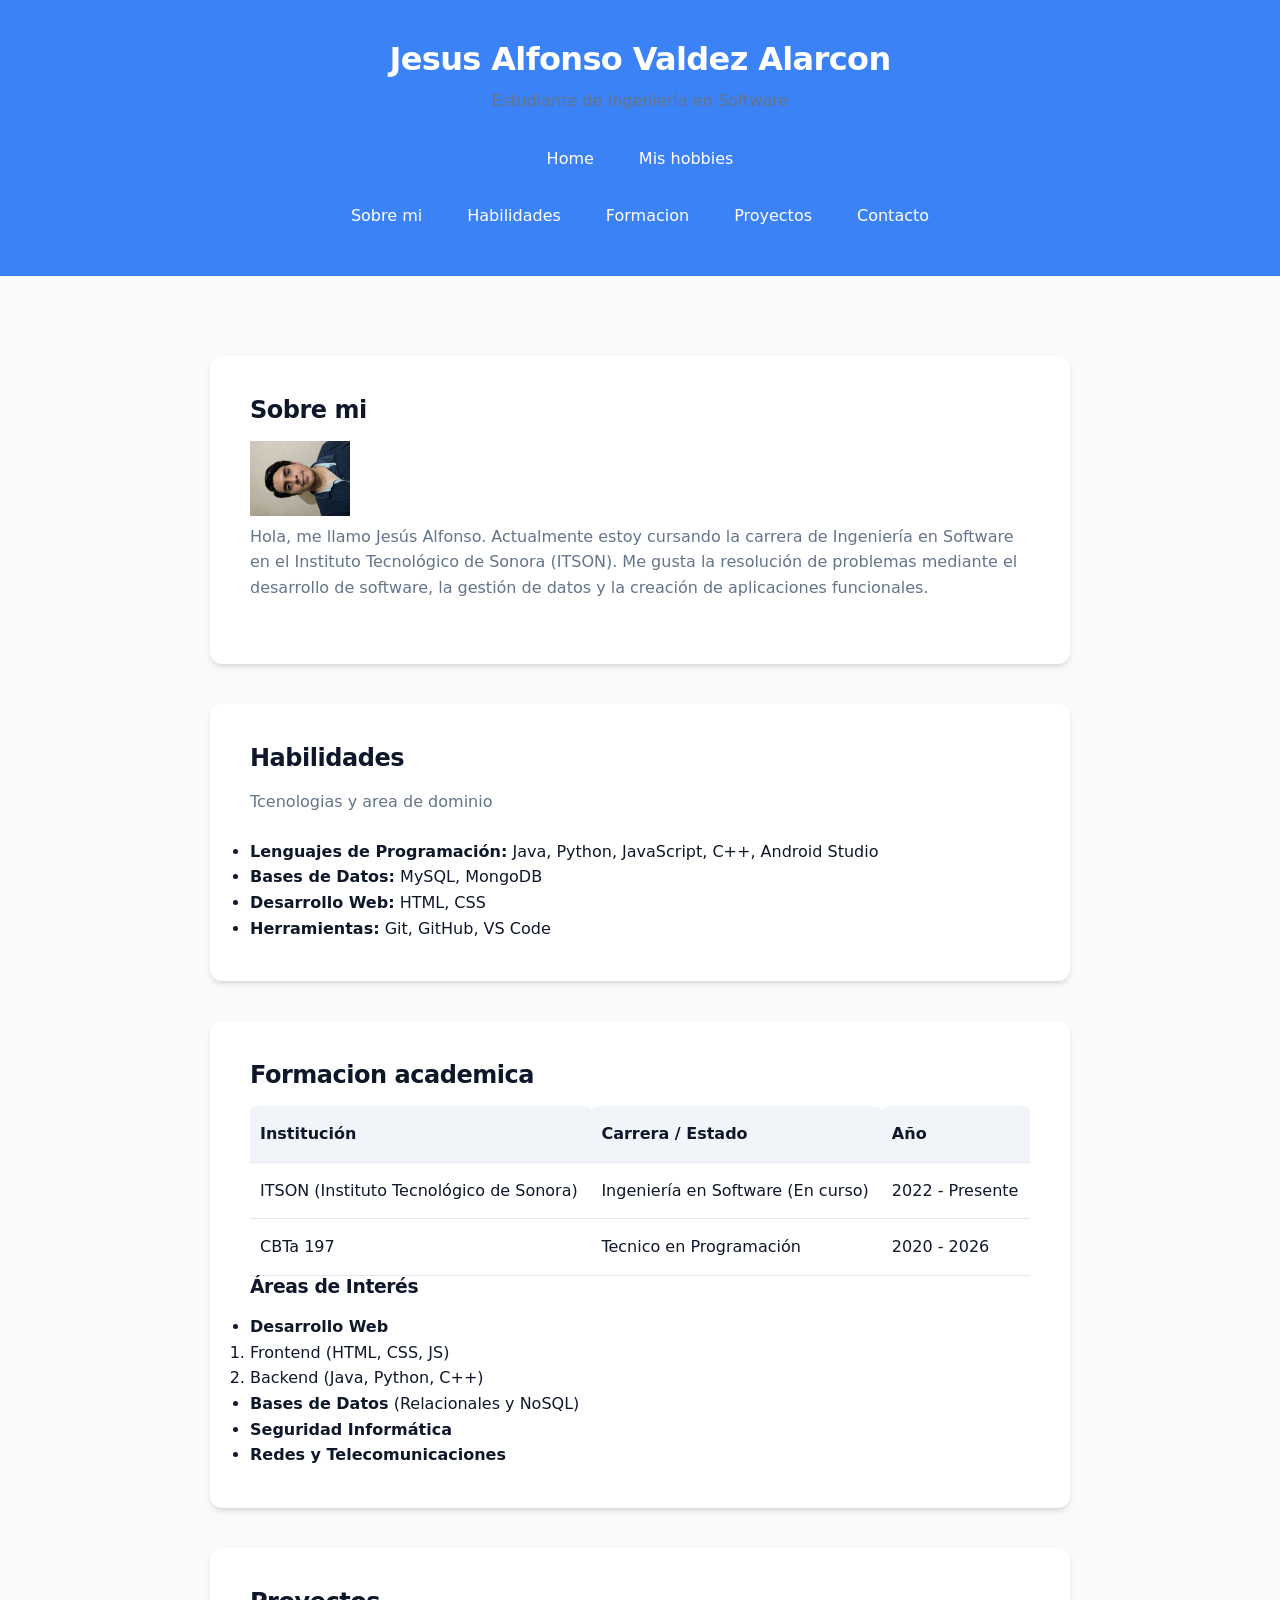
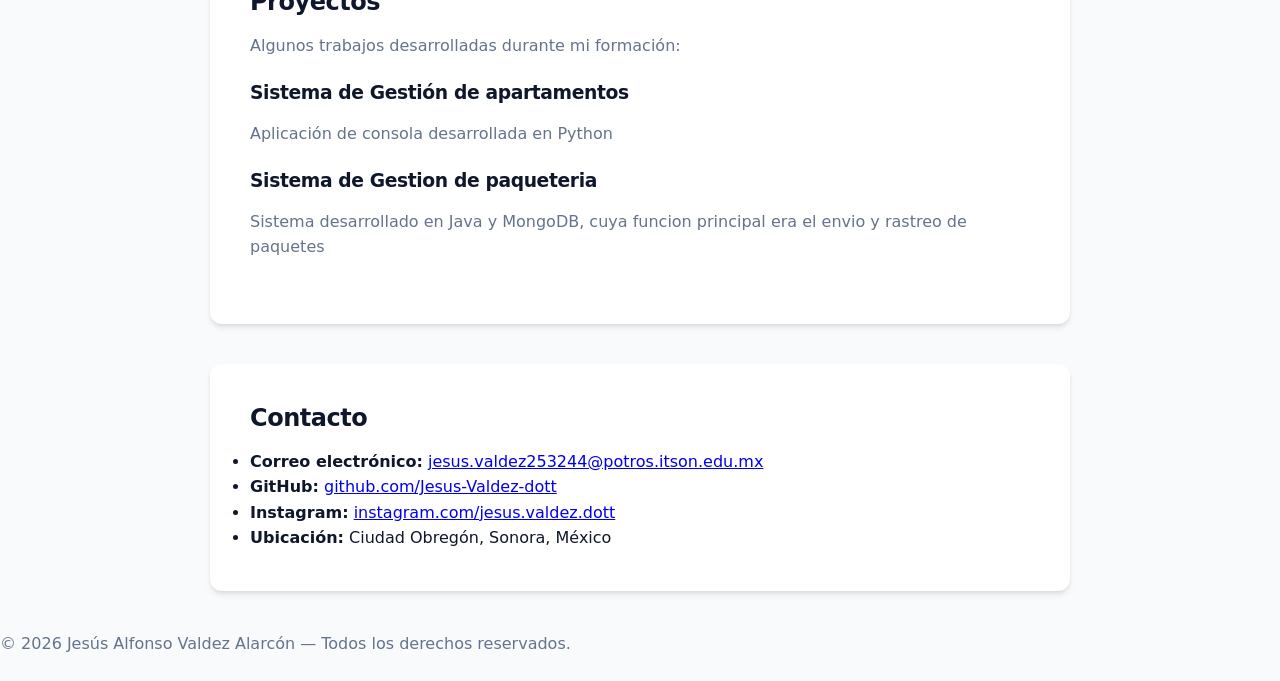
<file: src/main/resources/static/index.html>
<!DOCTYPE html>
<html lang="es">
    <head>
        <meta charset="UTF-8">
        <title>Portafolio personal</title>
        <meta name="viewport" content="width, initial-scale=1.0">
        <meta name="description" content="portafolio personal de un ingeniero en software">
        <meta name="keyword" content="portafolio, ingeniero enm software, dev web">
        <meta name="author" content="Jesus Alfonso Valdez Alarcon">
        <meta name="robots" content="index, follow">
        <link rel="icon" type="image/ico" href="">

        <link rel="stylesheet" href="./css/style.css">
    </head>

    <body>
        <header>
            <h1>Jesus Alfonso Valdez Alarcon</h1>
            <p class="subtitulo">Estudiante de Ingeniería en Software</p>

            <nav>
                <a href="index.html">Home</a>
                <a href="hobbies.html">Mis hobbies</a>
            </nav>

            <nav>
                <a id="sobre_mi " href="#Sobre mi">Sobre mi</a>
                <a href="#habilidades">Habilidades</a>
                <a href="#formacion">Formacion</a>
                <a href="#proyectos">Proyectos</a>
                <a href="#contacto">Contacto</a>
            </nav>
        </header>

        <main>
            <article></article>

            <section id="Sobre mi">
                <h2>Sobre mi</h2>
                <img  class="foto-perfil" src="../images/foto.jpeg" alt="Foto de jesus valdez" width="100px">
                <p class="destacado">
                    Hola, me llamo Jesús Alfonso. Actualmente estoy cursando la carrera de Ingeniería en Software en el Instituto Tecnológico de Sonora (ITSON). Me gusta la resolución de problemas mediante el desarrollo de software, la gestión de datos y la creación de aplicaciones funcionales.
                </p>

            </section>

            <section id="habilidades">
                <h2>Habilidades</h2>
                <p>Tcenologias y area de dominio</p>
                <ul>
                    <li><strong>Lenguajes de Programación:</strong> Java, Python, JavaScript, C++, Android Studio</li>
                    <li><strong>Bases de Datos:</strong> MySQL, MongoDB</li>
                    <li><strong>Desarrollo Web:</strong> HTML, CSS</li>
                    <li><strong>Herramientas:</strong> Git, GitHub, VS Code</li>
                </ul>
            </section>

            <section id="formacion">
                <h2>Formacion academica</h2>

                <table class="tabla-bonita">
                    <thead>
                        <tr>
                            <th>Institución</th>
                            <th>Carrera / Estado</th>
                            <th>Año</th>
                        </tr>
                    </thead>
                    <tbody>
                        <tr>
                            <td>ITSON (Instituto Tecnológico de Sonora)</td>
                            <td>Ingeniería en Software (En curso)</td>
                            <td>2022 - Presente</td>
                        </tr>
                        <tr>
                            <td>CBTa 197</td>
                            <td>Tecnico en Programación</td>
                            <td>2020 - 2026</td>
                        </tr>
                    </tbody>
                </table>

                <h3>Áreas de Interés</h3>
                <ul>
                    <li>
                        <strong>Desarrollo Web</strong>
                        <ol>
                            <li>Frontend (HTML, CSS, JS)</li>
                            <li>Backend (Java, Python, C++)</li>
                        </ol>
                    </li>
                    <li><strong>Bases de Datos</strong> (Relacionales y NoSQL)</li>
                    <li><strong>Seguridad Informática</strong></li>
                    <li><strong>Redes y Telecomunicaciones</strong></li>
            </section>

            <section id="proyectos">
                <h2>Proyectos</h2>
                <p>Algunos trabajos desarrolladas durante mi formación:</p>

                    <h3>Sistema de Gestión de apartamentos</h3>
                    <p>Aplicación de consola desarrollada en Python</p>

                    <h3>Sistema de Gestion de paqueteria</h3>
                    <p>Sistema desarrollado en Java y MongoDB, cuya funcion principal era el envio y rastreo de paquetes</p>
            </section>
            <section id="contacto">
                <h2>Contacto</h2>
                <ul>
                    <li><strong>Correo electrónico:</strong> <a href="mailto:jesus.valdez253244@potros.itson.edu.mx">jesus.valdez253244@potros.itson.edu.mx</a></li>
                    <li><strong>GitHub:</strong> <a href="https://github.com/Jesus-Valdez-dott" target="_blank">github.com/Jesus-Valdez-dott</a></li>
                    <li><strong>Instagram:</strong> <a href="https://www.instagram.com/vds_4514" target="_blank">instagram.com/jesus.valdez.dott</a></li>
                    <li><strong>Ubicación:</strong> Ciudad Obregón, Sonora, México</li>
                </ul>
            </section>
        </main>

        <footer>
            <p>&copy; 2026 Jesús Alfonso Valdez Alarcón — Todos los derechos reservados.</p>
        </footer>
    </body>

</html>
</file>
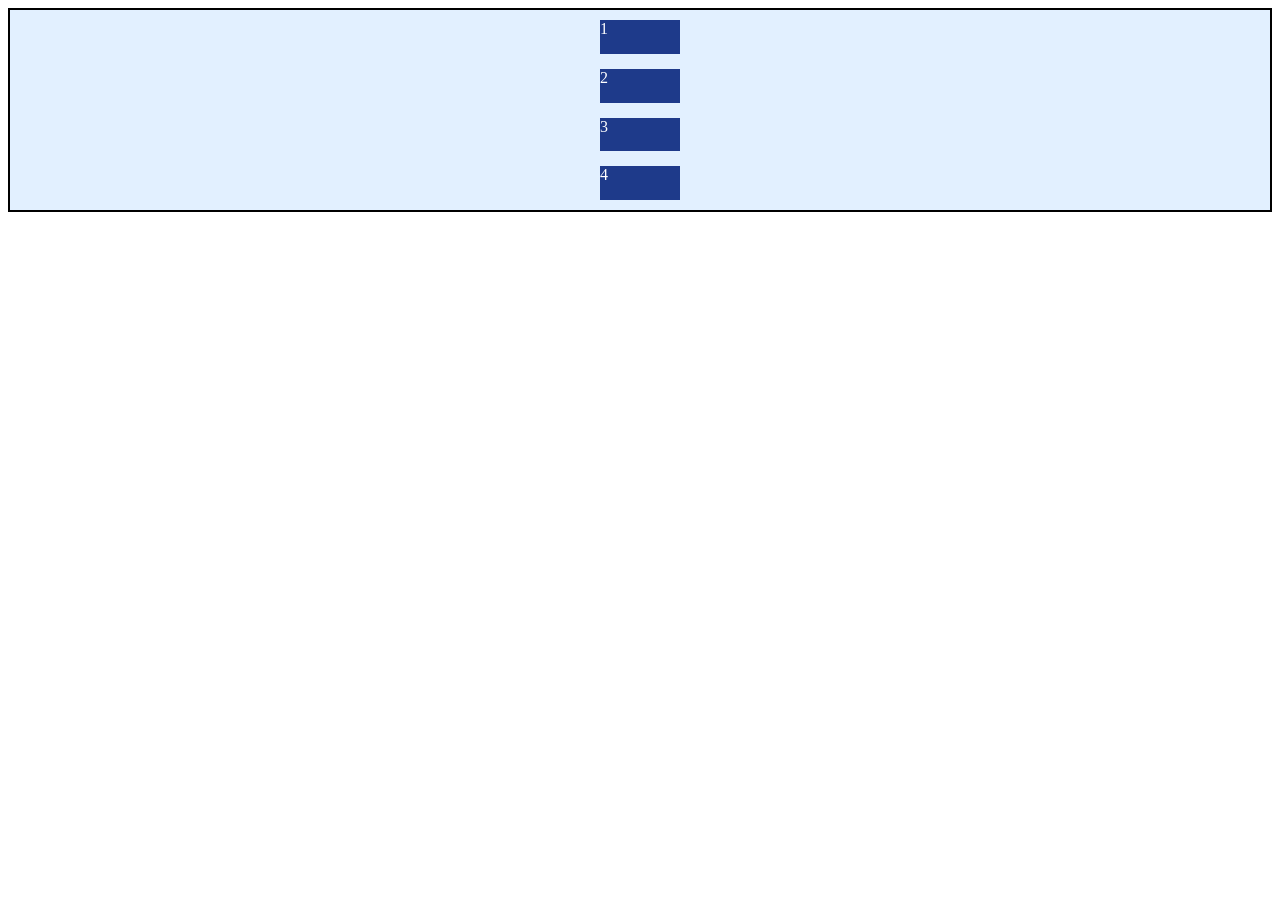
<file: src/main/resources/static/flexBox.html>
<!DOCTYPE html>
<html lang="en">
<head>
    <meta charset="UTF-8">
    <title>Demo flexbox</title>
    <meta name="viewport" content="width, initial-scale=1.0">


    <style>
        .contenedor{
            border: 2px solid black;
            padding: 10px;
            background-color: #e2f0ff;
            display: flex;
            gap: 15px;
            height: 180px;
            justify-content: center; /*este los alinea horizontalmente*/
            align-items: center; /*este los alinea verticalmente*/
            flex-direction: column;
        }
        .caja{
            width: 80px;
            height: 60px;
            background-color: #1e3a8a;
            color: white;
        }

    </style>
</head>
<body>
    <div class="contenedor">
        <div  class="caja">1</div>
        <div class="caja">2</div>
        <div class="caja">3</div>
        <div class="caja">4</div>
    </div>
</body>
</html>
</file>
<file: src/main/resources/static/css/style.css>
:root {
  --fondo-principal: #f8fafc; 
  --fondo-tarjeta: #ffffff;
  --texto-principal: #0f172a; 
  --texto-secundario: #64748b;
  --color-acento: #3b82f6;
  --color-acento-hover: #2563eb;
  --spacing: 20px;     
}

* {
  margin: 0;
  padding: 0;
  box-sizing: border-box;
}

body {
  background-color: var(--fondo-principal);
  color: var(--texto-principal);
  font-family: 'Inter', system-ui, -apple-system, sans-serif;
  line-height: 1.6; 
}

h1, h2, h3 {
  color: var(--texto-principal);
  line-height: 1.2;
  letter-spacing: -0.02em;
  margin-bottom: 1rem;
}

p {
  color: var(--texto-secundario);
  margin-bottom: 1.5rem;
}

header {
  background-color: var(--color-acento);
  color: white;
  padding: 40px var(--spacing);
  text-align: center;
}

header h1 {
  color: white;
  margin-bottom: 10px;
}

nav {
  display: flex;
  justify-content: center;
  gap: 15px;
  margin-top: 15px;
}

nav a {
  color: white;
  text-decoration: none;
  padding: 8px 15px;
  border-radius: 8px;
  font-weight: 500;
  transition: background-color 0.3s ease;
}

nav a:hover {
  background-color: rgba(255, 255, 255, 0.2);
}

main {
  display: flex;
  flex-direction: column;
  gap: 40px; 
  padding: 40px var(--spacing);
  max-width: 900px; 
  margin: 0 auto;
}

section {
  background-color: var(--fondo-tarjeta);
  border-radius: 12px;
  padding: 40px;
  box-shadow: 0 4px 6px -1px rgba(0, 0, 0, 0.1), 0 2px 4px -1px rgba(0, 0, 0, 0.06);
}

.tabla-bonita {
  width: 100%;
  border-collapse: collapse;
  margin-top: 10px;
}

.tabla-bonita th, .tabla-bonita td {
  border-bottom: 1px solid #e2e8f0;
  padding: 15px 10px;
  text-align: left;
}

.tabla-bonita th {
  background-color: #f1f5f9; 
  color: var(--texto-principal);
  font-weight: 600;
  border-radius: 6px 6px 0 0; 
}

/*
unidades de medida
    px: unidad de medida absoluta
    %: relativo al contenedor padre
    vw: relativo al ancho total de la pantalla del navegador
    vh: relativo al alto total del navegador
    dvh: relativo al tamaño de la fuente raiz
    em: relativo a la fuente del dispositivo
    fr: es una fraccion pero de un grid
    rem: relativo igual a la fuente del dispositivo y al tamaño del contenedor
*/

/*
pseudo clases
        :hover= mouse encima
        :active = cuando esta presionado un click
        :focus = mientras el elemento tiene el foco cuando le haces clik o lo seleccionas con el tab
        :visited = enlace ya visitado
        :checked = radio o checkbox marcado
        :disable = para cuando el elemento esta deshabilitado

        :first-child = primer hijo del elemento
        :last-child = ultimo elemento
        :nth-child(n) por patron numerico

pseudo elementos
        ::before: injecta contenido antes
        ::after: injecta contenido despues
        :: first.-letter: para la primera letra
*/
</file>
